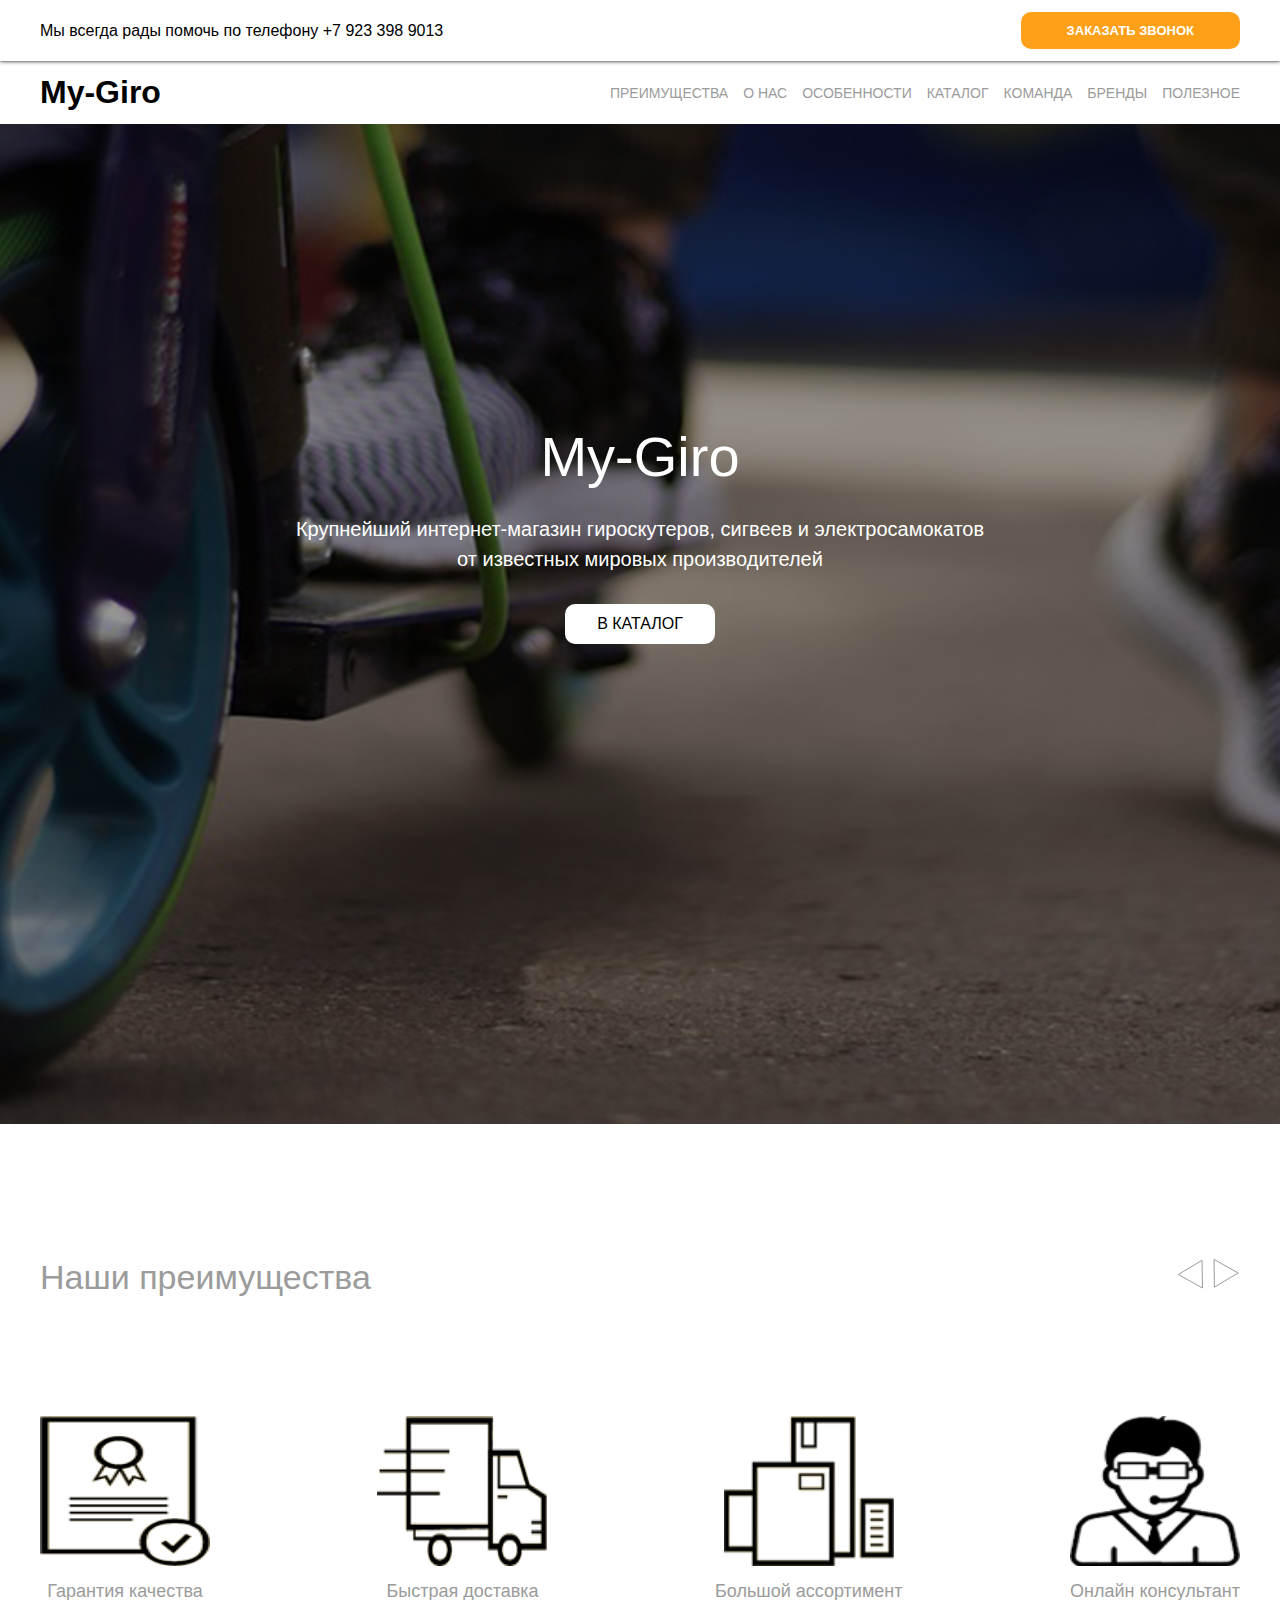
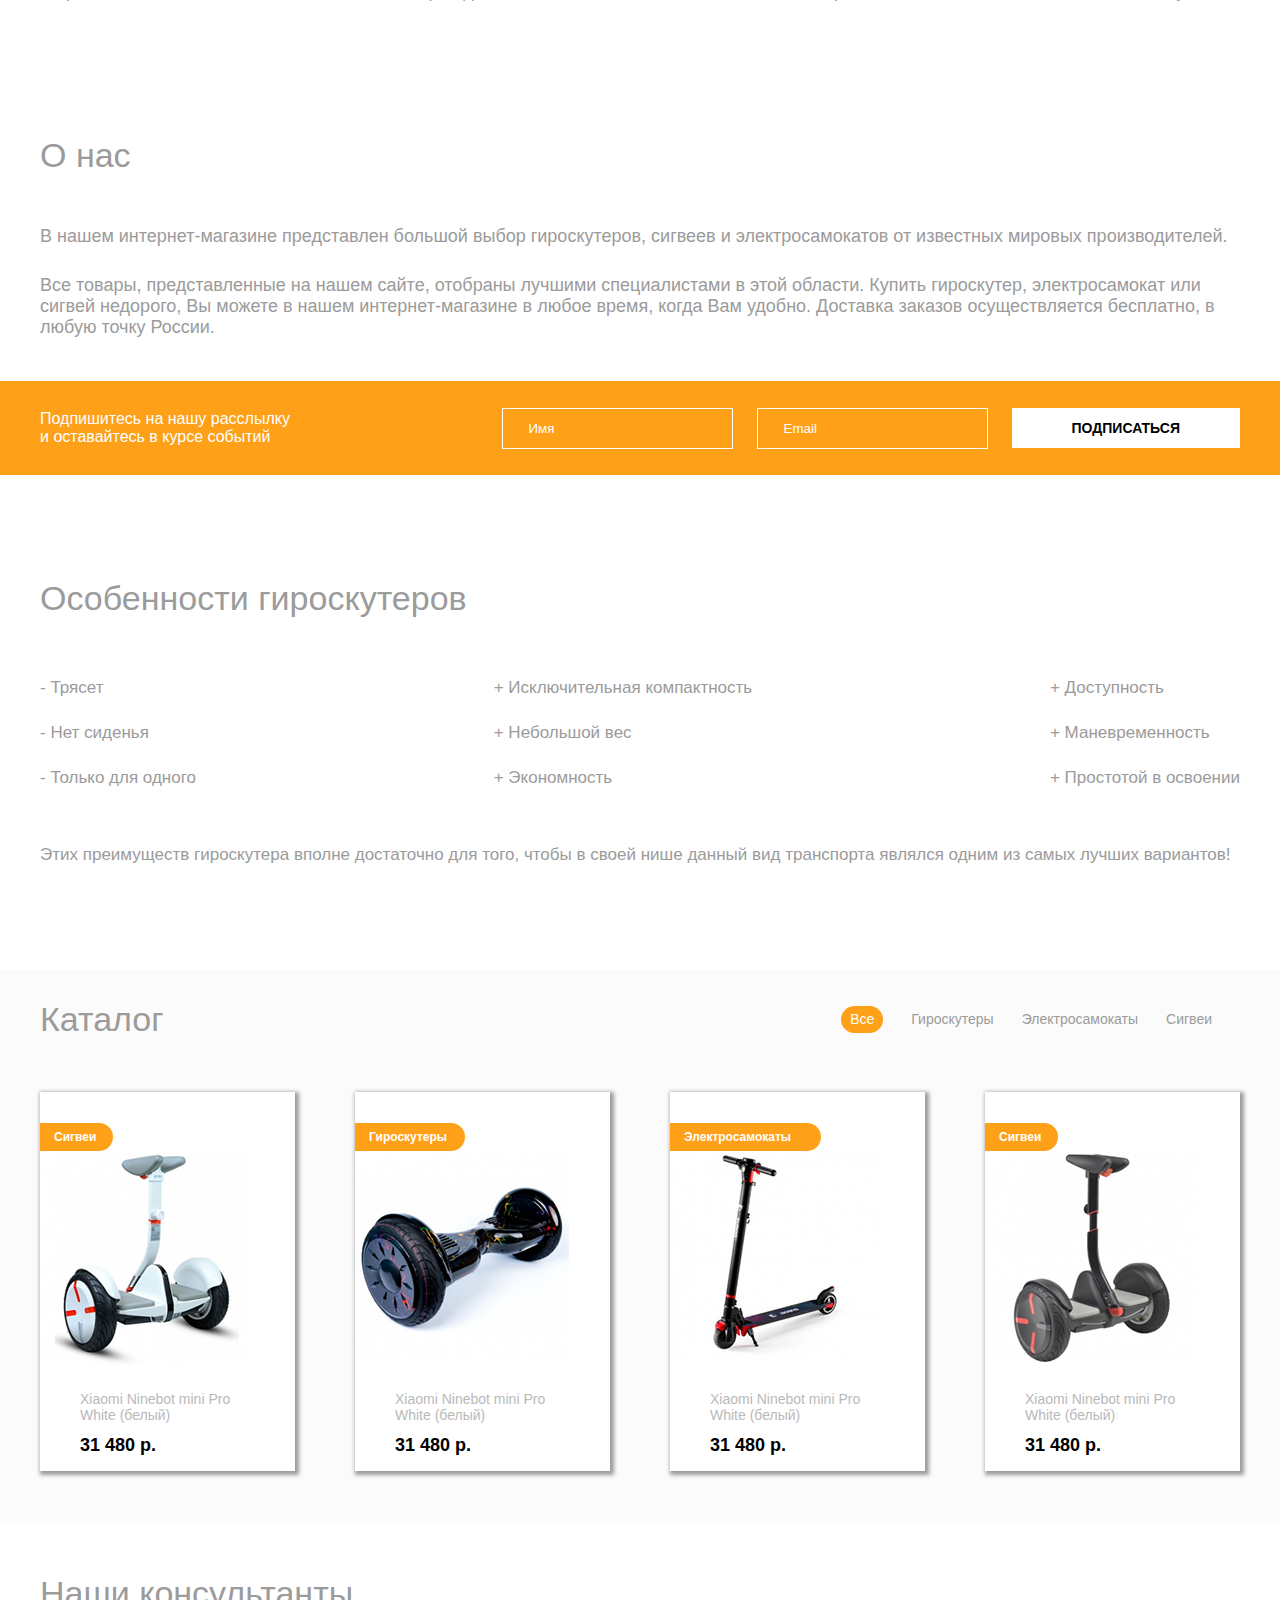
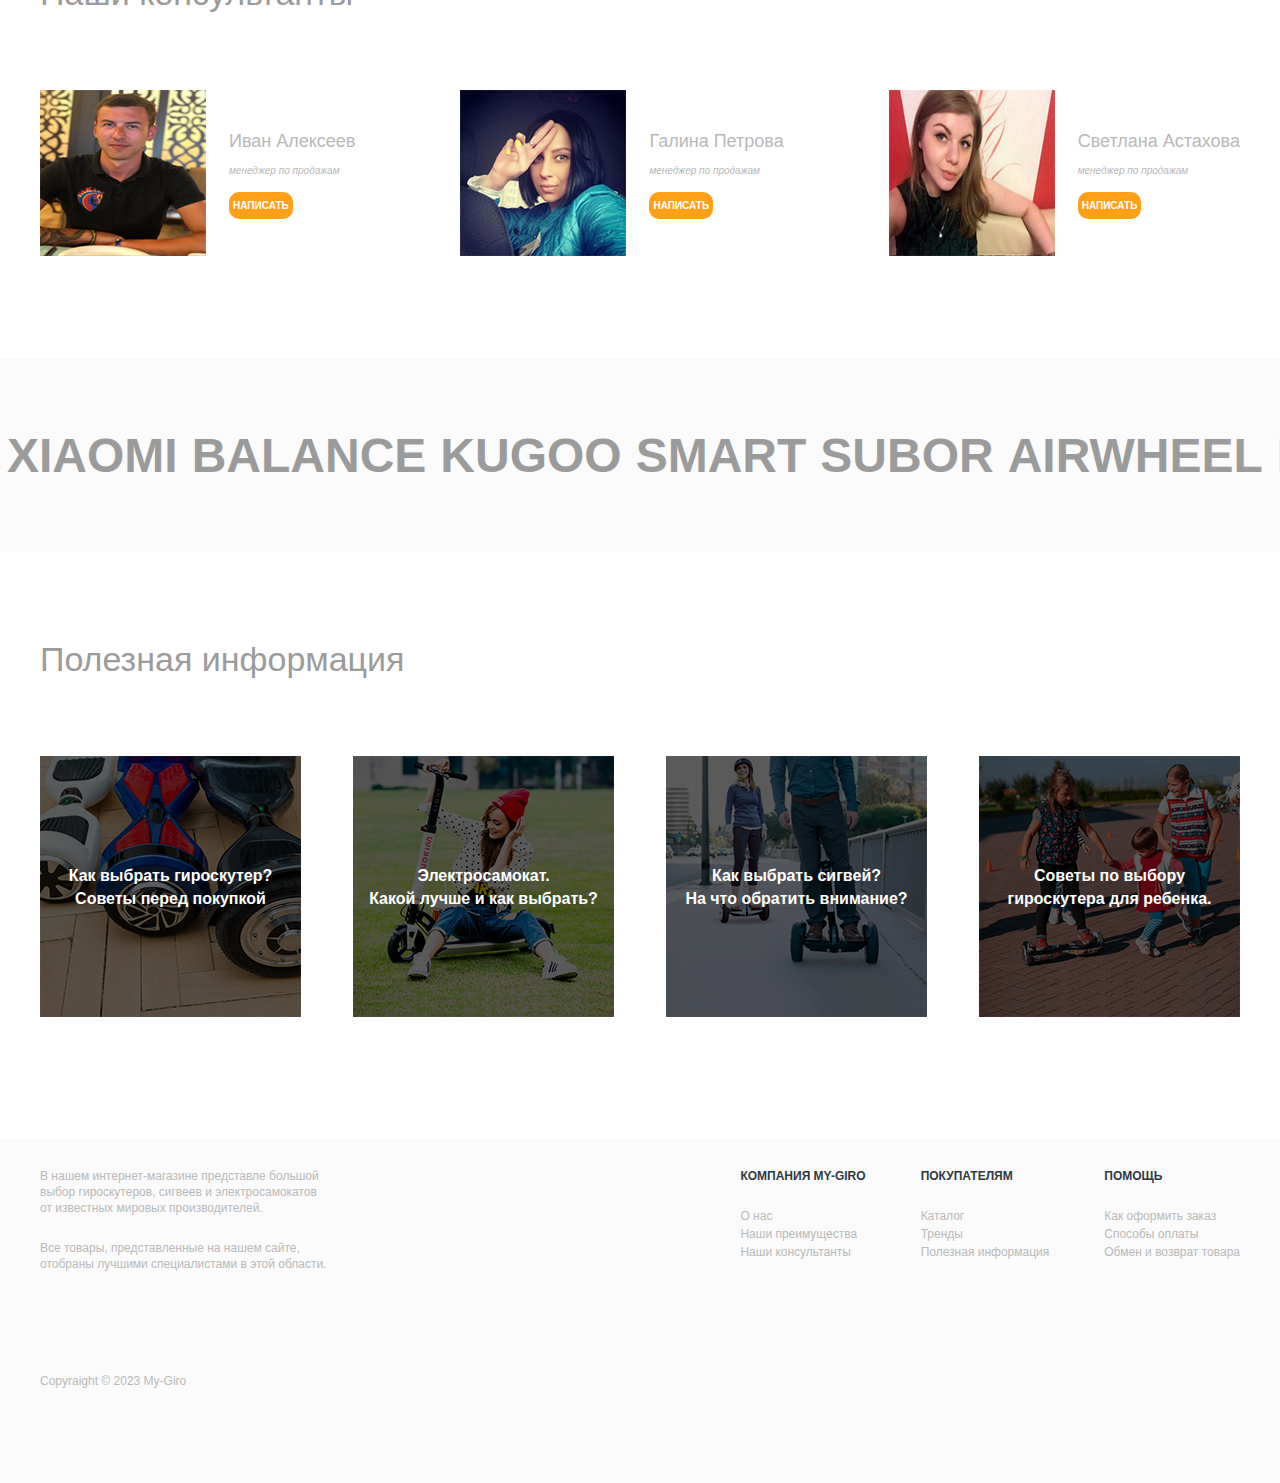
<file: index.html>
<!DOCTYPE html>
<html lang="ru">

  <head>
    <meta charset="UTF-8">
    <meta http-equiv="X-UA-Compatible" content="IE=edge">
    <meta name="viewport" content="width=device-width, initial-scale=1.0">
    <link rel="stylesheet" type="text/css" href="cssPRG/style.css" />
    <title>Гироскутер</title>
  </head>

        <!---для адаптации на другое устройство было взято разрешение 780x1280--->
 	      <!---для адаптации на другое устройство было взято разрешение 780x1280--->
 	      <!---для адаптации на другое устройство было взято разрешение 780x1280--->
  <body>
    <header>
      <div class="header_block">
        <div class="header_content">
          <div class="container">
            <p class="calling_info">Мы всегда рады помочь по телефону +7 923 398
              9013</p>
            <a id="btn_calling" href="zvonok.html">
              <p class="btn_calling">ЗАКАЗАТЬ ЗВОНОК</p>
            </a>
          </div>
        </div>
        <div class="section_1 container">
          <h1>My-Giro</h1>
          <div class="section_1_els">
            <p><a href="#">ПРЕИМУЩЕСТВА</a></p>
            <p><a href="#">О НАС</a></p>
            <p><a href="#">ОСОБЕННОСТИ</a></p>
            <p><a href="#">КАТАЛОГ</a></p>
            <p><a href="#">КОМАНДА</a></p>
            <p><a href="#">БРЕНДЫ</a></p>
            <p><a href="#">ПОЛЕЗНОЕ</a></p>
          </div>
        </div>
      </div>

      <div class="header_img">
        <div class="header_img_h1">
          <h1>My-Giro</h1>
          <p class="header_img_p">Крупнейший интернет-магазин
            гироскутеров, сигвеев и электросамокатов
            <br>от известных мировых производителей</p>
        </div>
        <a href="#catalog">
          <p class="header_img_a">В КАТАЛОГ</p>
        </a>
      </div>
    </header>
    <main>
      <div id="preim" class="nashi_preim_block container">
        <div class="block_zag">
          <p>Наши преимущества</p>
          <div>
            <svg width="27" height="30" viewBox="0 0 27 30" fill="none"
              xmlns="http://www.w3.org/2000/svg">
              <path
                d="M25.5006 28.9993L1.27754 15.5367L25.048 1.29015L25.5006 28.9993Z"
                stroke="#9B9B9B" />
            </svg>
            <svg width="27" height="31" viewBox="0 0 27 31" fill="none"
              xmlns="http://www.w3.org/2000/svg">
              <path
                d="M1.03882 1.45768L25.2111 15.0112L1.38726 29.1683L1.03882 1.45768Z"
                stroke="#9B9B9B" />
            </svg>
          </div>
        </div>
        <div class="nashi_preim_block_blocks">
          <div class="nashi_preim_block_blocks1">
            <img src="img/Spravka.png" alt="kachestvo">
            <p>Гарантия качества</p>
          </div>
          <div class="nashi_preim_block_blocks1">
            <img src="img/Dostavka.png" alt="dostavka">
            <p>Быстрая доставка</p>
          </div>
          <div class="nashi_preim_block_blocks1">
            <img src="img/PK.png" alt="assortiment">
            <p>Большой ассортимент</p>
          </div>
          <div class="nashi_preim_block_blocks1">
            <img src="img/Consultant.png" alt="consultant">
            <p>Онлайн консультант</p>
          </div>
        </div>
      </div>
      <div id="o_nas" class="o_nas_block container">
        <div class="block_zag">
          <p>О нас</p>
        </div>
        <div class="o_nas_block_info">
          <p>В нашем интернет-магазине представлен большой выбор гироскутеров,
            сигвеев и электросамокатов от известных мировых
            производителей.</p>
          <p>Все товары, представленные на нашем сайте, отобраны лучшими
            специалистами в этой области. Купить гироскутер,
            электросамокат или сигвей недорого, Вы можете в нашем
            интернет-магазине в любое время, когда Вам удобно.
            Доставка заказов осуществляется бесплатно, в любую точку России.</p>
        </div>
      </div>
      <div class="submit_block">
        <div class="submit_block_content container">
          <p>Подпишитесь на нашу расслылку<br>
            и оставайтесь в курсе событий</p>
          <div>
            <form name="имя">
              <input type="text" name="name" value="Имя">
            </form>
            <form name="email">
              <input type="text" name="surname" value="Email">
            </form>
            <a href="#"><p>ПОДПИСАТЬСЯ</p></a>
          </div>
        </div>
      </div>
      <div id="osoben" class="osoben_giro_block">
        <div class="osoben_giro_block_content container">
          <div class="block_zag">
            <p>Особенности гироскутеров</p>
          </div>
          <div class="osoben_giro_block_char">
            <div>
              <p>- Трясет</p>
              <p>- Нет сиденья</p>
              <p>- Только для одного</p>
            </div>
            <div>
              <p>+ Исключительная компактность</p>
              <p>+ Небольшой вес</p>
              <p>+ Экономность</p>
            </div>
            <div>
              <p>+ Доступность</p>
              <p>+ Маневременность</p>
              <p>+ Простотой в освоении</p>
            </div>
          </div>
          <div class="osoben_giro_block_info">
            <p>Этих преимуществ гироскутера вполне достаточно для того, чтобы в
              своей нише данный вид транспорта являлся одним из самых
              лучших вариантов!</p>
          </div>
        </div>
      </div>
      <div id="catalog" class="catalog_block">
        <div class="catalog_content container">
          <div class="block_zag">
            <p>Каталог</p>
            <div class="catalog_content_menu">
              <p class="catalog_content_menu_current">Все</p>
              <p>Гироскутеры</p>
              <p>Электросамокаты</p>
              <p>Сигвеи</p>
            </div>
          </div>
          <div class="catalog_content_blocks">
            <div class="catalog_content_block">
              <div class="catalog_content_blocks_group group1">
                <p>Сигвеи</p>
              </div>
              <img src="img/1.png" alt="sig_1">
              <p class="catalog_content_blocks_name">Xiaomi Ninebot mini Pro
                White (белый)</p>
              <p class="catalog_content_blocks_price">31 480 р.</p>
            </div>

            <div class="catalog_content_block">
              <div class="catalog_content_blocks_group group2">
                <p>Гироскутеры</p>
              </div>
              <img src="img/2.png" alt="gir_1">
              <p class="catalog_content_blocks_name">Xiaomi Ninebot mini Pro
                White (белый)</p>
              <p class="catalog_content_blocks_price">31 480 р.</p>
            </div>

            <div class="catalog_content_block">
              <div class="catalog_content_blocks_group group3">
                <p>Электросамокаты<p>
                  </div>
                  <img src="img/3.png" alt="electr_1">
                  <p class="catalog_content_blocks_name">Xiaomi Ninebot mini
                    Pro
                    White (белый)</p>
                  <p class="catalog_content_blocks_price">31 480 р.</p>
                </div>

                <div class="catalog_content_block">
                  <div class="catalog_content_blocks_group group4">
                    <p>Сигвеи</p>
                  </div>
                  <img src="img/4.png" alt="sig_2">
                  <p class="catalog_content_blocks_name">Xiaomi Ninebot mini
                    Pro
                    White (белый)</p>
                  <p class="catalog_content_blocks_price">31 480 р.</p>
                </div>
              </div>
            </div>
      </div>
      <div id="comand" class="consultant_block">
        <div class="consultant_content container">
          <div class="block_zag">
            <p>Наши консультанты</p>
          </div>
          <div class="consultant_content_blocks">
            <div class="consultant_content_block">
              <img src="img/Иван Алексеев менеджер по продажам.png" alt>
              <div class="catalog_content_block_info">
                <p class="catalog_content_block_info_p1">Иван Алексеев</p>
                <p class="catalog_content_block_info_p2">менеджер по продажам</p>
                <a href="№">НАПИСАТЬ</a>
              </div>
            </div>
            <div class="consultant_content_block">
              <img src="img/Галина Петрова менеджер по продажам.png" alt>
              <div class="catalog_content_block_info">
                <p class="catalog_content_block_info_p1">Галина Петрова</p>
                <p class="catalog_content_block_info_p2">менеджер по продажам</p>
                <a href="№">НАПИСАТЬ</a>
              </div>
            </div>
            <div class="consultant_content_block">
              <img src="img/Светлана Астахова менеджер по продажам.png" alt>
              <div class="catalog_content_block_info">
                <p class="catalog_content_block_info_p1">Светлана Астахова</p>
                <p class="catalog_content_block_info_p2">менеджер по продажам</p>
                <a href="№">НАПИСАТЬ</a>
              </div>
            </div>
          </div>
        </div>
      </div>
      <div id="brands" class="brands_block">
        <div class="brands_content">
          <h3 class="brands_content_1">XIAOMI</h3>
          <h3>BALANCE</h3>
          <h3>KUGOO</h3>
          <h3>SMART</h3>
          <h3>SUBOR</h3>
          <h3>AIRWHEEL</h3>
          <h3>LINBOL</h3>
        </div>
      </div>
      <div id="poleznoe" class="polezn_inform">
        <div class="polezn_inform_content container">
          <div class="block_zag">
            <p>Полезная информация</p>
          </div>
          <div class="polezn_inform_content_blocks">
            <div class="polezn_inform_content_block block_1">
              <p>Как выбрать гироскутер? <br>
                Советы перед покупкой</p>
            </div>
            <div class="polezn_inform_content_block block_2">
              <p>Электросамокат. <br>
                Какой лучше и как выбрать?</p>
            </div>
            <div class="polezn_inform_content_block block_3">
              <p>Как выбрать сигвей?<br>
                 На что обратить внимание?</p>
            </div>
            <div class="polezn_inform_content_block block_4">
              <p>Советы по выбору <br>
                гироскутера для ребенка.</p>
            </div>
          </div>
        </div>
      </div>
    </main>
    <footer>
      <div class="footer_content container">
        <div class="footer_div1">
          <div>
            <p class="footer_div1_p1">В нашем интернет-магазине представле большой<br>
              выбор гироскутеров, сигвеев и электросамокатов<br>
              от известных мировых производителей.<br></p>
            <p class="footer_div1_p2">Все товары, представленные на нашем сайте,<br>
              отобраны лучшими специалистами в этой области.</p>
          </div>
          <div class="footer_info">
            <div class="footer_info_div">
              <h1 class="footer_info_h1">КОМПАНИЯ MY-GIRO</h1>
              <p><a href="#o_nas">О нас</a></p>
              <p><a href="#preim">Наши преимущества</a></p>
              <p><a href="#comand">Наши консультанты</a></p>
            </div>
            <div class="footer_info_div">
              <h1 class="footer_info_h1">ПОКУПАТЕЛЯМ</h1>
              <p><a href="#catalog">Каталог</a></p>
              <p><a href="#brands">Тренды</a></p>
              <p><a href="#poleznoe">Полезная информация</a></p>
            </div>
            <div class="footer_info_div">
              <h1 class="footer_info_h1">ПОМОЩЬ</h1>
              <p><a href="#">Как оформить заказ</a></p>
              <p><a href="#">Способы оплаты</a></p>
              <p><a href="#">Обмен и возврат товара</a></p>
            </div>
          </div>
        </div>
        <div class="footer_div2">
          <p>Copyraight © 2023 My-Giro</p>
        </div>
      </div>
    </footer>
    <div class="form-popup" id="myForm">
      <form class="form-container">
        <input type="phone" placeholder="Введите номер телефона" name="phone" required>
        <button type="submit" class="btn" onclick="closeForm()">Заказать</button>
        <button type="submit" class="btn cancel" onclick="closeForm()">Закрыть</button>
      </form>
    </div>
  </body>

</html>
</file>
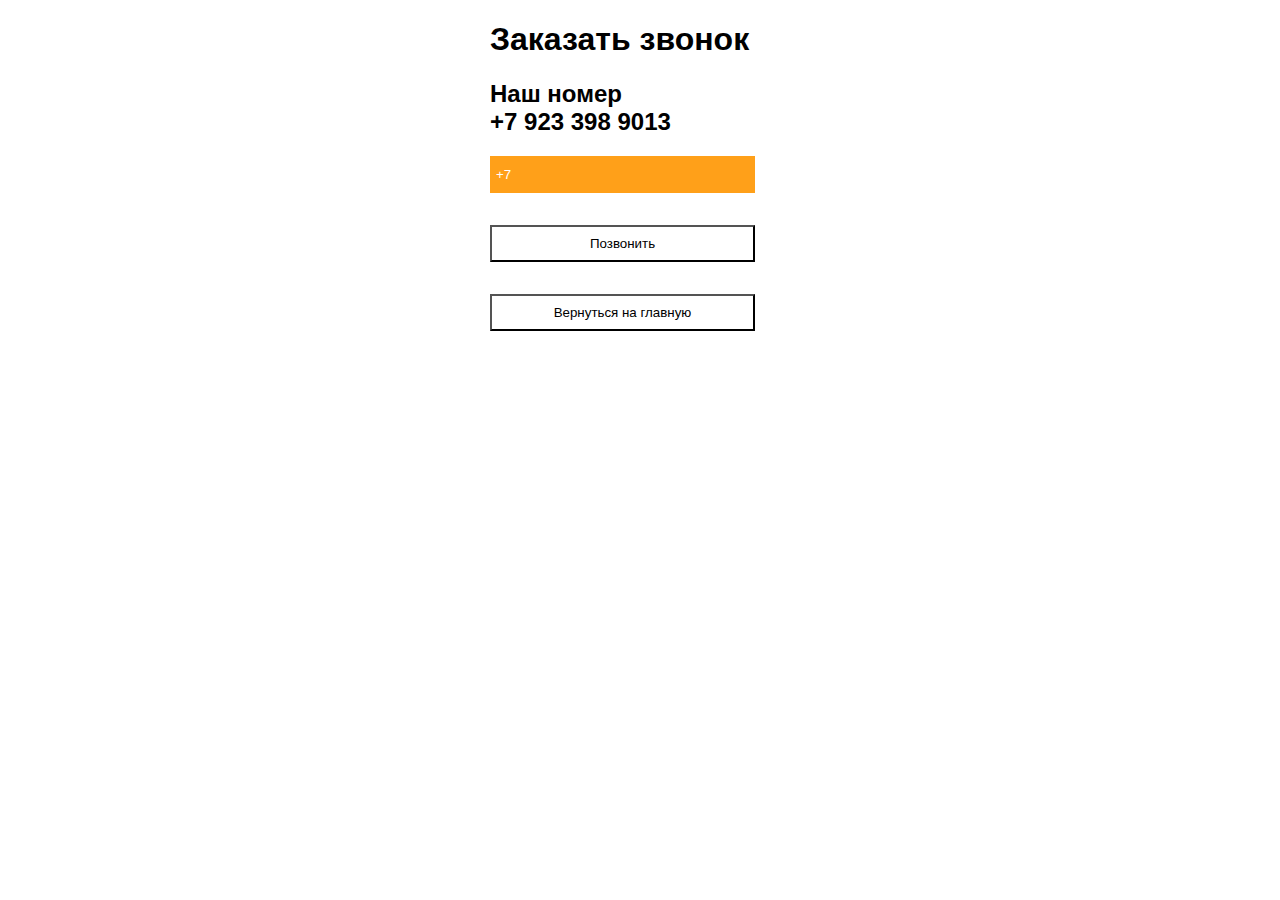
<file: zvonok.html>
<!DOCTYPE html>
<html lang="en">
<head>
    <meta charset="UTF-8">
    <meta http-equiv="X-UA-Compatible" content="IE=edge">
    <meta name="viewport" content="width=device-width, initial-scale=1.0">
    <title>Заказать звонок</title>
    <link rel="stylesheet" href="/cssPRG/zvon.css">
</head>
<body class="conteiner">
    <h1>Заказать звонок</h1>
    <h2>Наш номер <br>+7 923 398 9013</h2>
    <p><button class="button_data">+7 <input class="inp" type="text"></button></p>
    <div class="flex">
    <p><a href="otvet.html"><button class="button">Позвонить</button></a></p>
    <p class="flex_button"></p>
    </div>
    <p><a href="index.html"><button class="button_Home"> Вернуться на главную</button></a></p>
    
</body>
</html>
</file>
<file: cssPRG/style.css>
* {
  margin: 0;
  padding: 0;
  box-sizing: border-box;
  font-family: Arial, Helvetica, sans-serif;
  text-decoration: none;
}

.header_block {
  background: #FFFFFF;
}

.header_content {
  box-shadow: 0 0 4px 0;
}

header {
  width: 100%;
  background: linear-gradient(rgba(0, 0, 0, 0.4), rgba(0, 0, 0, 0.4)), url("/img/scooter-3620869_960_720.png");
  background-size: cover;
  background-position: center top;
}

.btn_calling {
  padding: 11px 46px;
  background: #ffa019;
  border-radius: 10px;
  font-weight: 700;
  color: #FFFFFF;
  font-size: 13px;
  margin: 12px 0;
}

.calling_info {
  font-size: 16px;
  font-weight: 400;
}

.container {
  align-items: center;
  margin: auto;
  justify-content: space-between;

  max-width: 1200px;
  display: flex;
  margin-left: 1%;

  margin: auto;
}

.section_1 {
  display: flex;
  justify-content: space-between;
}

.section_1_els {
  display: flex;
  align-items: center;
}

.section_1 h1 {
  margin: 13px 0;
}

.section_1_els p a {
  color: #9B9B9B;
  font-size: 14px;
  font-weight: 400;
  margin-left: 15px;
}

.header_img {
  margin: auto;
  text-align: center;
  height: 1000px;
}

.header_img_h1 {
  margin: auto;
  padding-top: 300px;
  text-align: center;
}

.header_img h1 {
  color: #FFFFFF;
  font-size: 56px;
  font-weight: 300;
}

.header_img_p {
  color: #FFFFFF;
  font-size: 20px;
  font-weight: 300;
  line-height: 30px;
  margin-top: 25px;
}

.header_img_a {
  width: 150px;
  color: black;
  background: #FFFFFF;
  border-radius: 10px;
  padding: 11px 0;
  margin: auto;
  margin-top: 30px;
}

.nashi_preim_block {
  display: block;
  margin-top: 134px;
}
.nashi_preim_block_blocks1{
  display: flex;
  flex-direction: column;
  width: fit-content;
  gap: 15px;
  align-items:center;
}

.block_zag {
  width: 100%;
  justify-content: space-between;
  display: flex;
  color: #9B9B9B;
  font-size: 34px;
  font-weight: 300;
}

.nashi_preim_block_blocks {
  display: flex;
  width: 100%;
  justify-content: space-between;
  align-items: center;
  margin-top: 119px;
}

.nashi_preim_block_blocks p {
  text-align: center;
}
.nashi_preim_block_blocks div p {
  color: #9b9b9b;
  font-size: 18px;
  font-weight: 300;
  width: fit-content;
}
.nashi_preim_block_blocks img{
  width: 170px;
  height: 150px;
}

.o_nas_block {
  display: block;
  margin-top: 134px;
}

.o_nas_block .block_zag p {
  margin-bottom: 51px;
}

.o_nas_block_info {
  font-size: 18px;
  font-weight: 300;
  color: #9b9b9b;
}

.o_nas_block_info p {
  margin-bottom: 28px;
}

.submit_block {
  width: 100%;
  height: 94px;
  background: #ffa019;
  margin-top: 43px;
}

.submit_block_content {
  height: 100%;
  display: flex;
  justify-content: space-between;
  align-items: center;
}

.submit_block_content p {
  color: #FFFFFF;
}

.submit_block_content form {
  margin-right: 24px;
}

.submit_block_content input {
  background: transparent;
  border: 1px solid #FFFFFF;
  padding: 12px 26px;
  color: #FFFFFF;
}

.submit_block_content a p {
  color: #000000;
  font-size: 14px;
  font-weight: 600;
  padding: 12px 60px;
  background: white;
}

.submit_block_content div {
  display: flex;
}

.osoben_giro_block {
  margin-top: 104px;
}

.osoben_giro_block_content {
  display: block;
}

.osoben_giro_block_char {
  width: 100%;
  display: flex;
  justify-content: space-between;
  color: #9b9b9b;
  margin-top: 36px;
}

.osoben_giro_block_char p {
  margin-top: 22px;
  font-size: 17px;
  font-weight: 400;
  line-height: 23px;
}

.osoben_giro_block_info {
  margin-top: 54px;
}

.osoben_giro_block_info p {
  color: #9B9B9B;
  font-size: 17px;
  font-weight: 400;
  line-height: 23px;
}

.catalog_block {
  margin-top: 104px;
  margin-bottom: 53px;
}

.catalog_content {
  display: block;
}

.catalog_content_menu {
  display: flex;
  align-items: center;
  font-size: 14px;
  font-weight: 300;
  line-height: 23px;
}

.catalog_content_menu_current {
  padding: 2px 9px;
  background: #ffa019;
  border-radius: 50px;
  color: white;
}

.catalog_content_menu p {
  margin-right: 28px;
}

.catalog_content_blocks {
  display: flex;
  justify-content: space-between;
  margin-top: 53px;
}

.catalog_content_block {
  width: 255px;
  box-shadow: 2px 2px 4px 2px #9B9B9B;
}

.catalog_content_block img {
  width: 214px;
  height: 214px;
}

.catalog_content_blocks_group {
  border-radius: 0 15px 15px 0;
}

.catalog_content_blocks_group {
  color: #FFFFFF;
  font-size: 12px;
  font-weight: 600;
  background: #ffa019;
  padding: 7px 14px;
  margin-top: 31px;
}

.catalog_content_blocks_name {
  color: #B9B9B9;
  font-size: 14px;
  font-weight: 300;
  margin: 22px 40px 12px 40px;
}

.catalog_content_blocks_price {
  color: #000000;
  font-size: 18px;
  font-weight: 700;
  margin: 0 40px;
  margin-bottom: 15px;
}

.group1 {
  width: 73px;
}

.group2 {
  width: 110px;
}

.group3 {
  width: 151px;
}

.group4 {
  width: 73px;
}

.consultant_content {
  display: block;
}

.consultant_content_blocks {
  display: flex;
  margin-top: 77px;
  margin-bottom: 102px;
  justify-content: space-between;
}

.consultant_content_block {
  display: flex;
  align-items: center;
}

.consultant_content_block img {
  width: 166px;
  height: 166px;
}

.catalog_block {
  background: #FBFBFB;
  padding-top: 30px;
}

.catalog_content_blocks {
  padding-bottom: 50px;
}

.catalog_content_block {
  background: #FFFFFF;
}

.catalog_content_block_info {
  margin-left: 23px;
  background: #fffffF;
}

.catalog_content_block_info_p1 {
  color: #B9B9B9;
  font-size: 18px;
  font-weight: 400;
  line-height: 23px;
  margin-bottom: 6px;
}

.catalog_content_block_info_p2 {
  color: #B9B9B9;
  font-size: 10px;
  font-weight: 400;
  line-height: 23px;
  font-style: italic;
  margin-bottom: 12px;
}

.catalog_content_block_info a {
  color: #FFFFFF;
  font-size: 10px;
  font-weight: 700;
  line-height: 23px;
  padding: 8px 4px;
  background: #ffa019;
  border-radius: 10px;
}

.brands_block {
  background: #FBFBFB;
  width: 100%;
  height: 194px;
  margin-bottom: 88px;
}

.brands_content {
  width: 100%;
  height: 100%;
  justify-content: space-between;
  display: flex;
}

.brands_content h3 {
  color: #9B9B9B;
  font-size: 48px;
  font-weight: 700;
  line-height: 23px;
  margin: auto 7px;
}

.brands_content_1 {
  margin-left: 39px;
}

.brands_content_7 {
  margin-right: 39px;
}


.polezn_inform_content {
  display: block;
}

.polezn_inform_content_blocks {
  display: flex;
  justify-content: space-between;
  margin-top: 77px;
  margin-bottom: 121px;
}

.polezn_inform_content_block {
  width: 261px;
  height: 261px;
}

.polezn_inform_content_block p {
  color: #FFFFFF;
  text-align: center;
  font-size: 16px;
  font-weight: 700;
  line-height: 23px;
  padding-top: 108px;
}

.block_1 {
  background: linear-gradient(rgba(0, 0, 0, 0.4), rgba(0, 0, 0, 0.4)), url("/img/1.2.png");
  background-size: 100%;
  background-repeat: no-repeat;
}

.block_2 {
  background: linear-gradient(rgba(0, 0, 0, 0.4), rgba(0, 0, 0, 0.4)), url("/img/2.2.png");
  background-size: contain;
  background-repeat: no-repeat;
}

.block_3 {
  background: linear-gradient(rgba(0, 0, 0, 0.4), rgba(0, 0, 0, 0.4)), url("/img/3.3.png");
  background-size: contain;
  background-repeat: no-repeat;
}

.block_4 {
  background: linear-gradient(rgba(0, 0, 0, 0.4), rgba(0, 0, 0, 0.4)), url("/img/4.4.png");
  background-size: contain;
  background-repeat: no-repeat;
}

footer {
  padding-top: 30px;
  background: #FBFBFB;
}

.footer_content {
  display: block;
}

.footer_div1 {
  width: 100%;
  display: flex;
  justify-content: space-between;
  margin-bottom: 101px;
}

.footer_div1_p1 {
  color: #B9B9B9;
  font-size: 12px;
  font-weight: 400;
  line-height: 16px;
  margin-bottom: 24px;
}

.footer_div1_p2 {
  color: #B9B9B9;
  font-size: 12px;
  font-weight: 400;
  line-height: 16px;
}

.footer_info {
  display: flex;
  justify-content: space-between;
}

.footer_info_h1 {
  color: #303842;
  font-size: 12px;
  font-weight: 700;
  line-height: 16px;
  margin-bottom: 22px;
}

.footer_info_div {
  display: block;
  margin-left: 55px;
}

.footer_info_div a {
  color: #B9B9B9;
  font-size: 12px;
  font-weight: 400;
  line-height: 16px;
  margin-bottom: 10px;
}

.footer_div2 {
  padding-bottom: 94px;
}

.footer_div2 p {
  color: #B9B9B9;
  font-size: 12px;
  font-style: normal;
  line-height: 16px;
}


.open-button {
  background-color: #555;
  color: white;
  padding: 16px 20px;

  border: none;
  cursor: pointer;
  opacity: 0.8;
  position: fixed;
  width: 280px;
}

.form-popup {
  display: none;
  position: fixed;
  bottom: 0;
  right: 15px;
  margin-bottom: 10px;
  border: 3px solid #f1f1f1;
  z-index: 9;
  border-radius: 20px;
  text-align: center;
}

.form-container {
  max-width: 300px;
  padding: 10px;
  background-color: white;
  border-radius: 16px;
}

.form-container input[type=phone] {
  width: 100%;
  padding: 15px;
  margin: 5px 0 22px 0;
  border: none;
  border-radius: 10px;
  background: #f1f1f1;
}

.form-container input[type=phone]:focus {
  background-color: #ddd;
  outline: none;
}

.form-container .btn {
  background-color: #ffa019;
  color: white;
  padding: 16px 20px;
  border: none;
  cursor: pointer;
  width: 100%;
  margin-bottom: 10px;
  opacity: 1;
  border-radius: 10px;
}

.form-container .cancel {
  background-color: #212121;
}

.form-container .btn:hover,
.open-button:hover {
  opacity: 0.9;
}
@media(max-width:780px) {
  .container{
    max-width: 700px;
  }
  .brands_content h3{
    font-size: 20px;
    
  }
  .catalog_content_blocks{
    flex-wrap: wrap;
    justify-content: center;
    gap: 15px;
  }
  .nashi_preim_block_blocks{
    flex-wrap: wrap;
    justify-content: center;
    gap: 15px;
  }
  .consultant_content_block{
    width: 315px;

  }
  .consultant_content_blocks{
    flex-wrap: wrap;
    justify-content:center;
    gap: 15px;
    flex-direction: column;
  }
  .container{
    flex-wrap: wrap;
    justify-content: center;
    gap: 15px;
  }
  .polezn_inform_content_blocks{
    flex-wrap: wrap;
    justify-content: center;
    gap: 15px;
    }
   .osoben_giro_block_char{
    flex-wrap: wrap;
    justify-content: center;
    gap: 15px;
   }
}
</file>
<file: cssPRG/zvon.css>
*{
    font-family: 'Segoe UI', Tahoma, Geneva, Verdana, sans-serif;
}
.conteiner{
    margin: auto;
    width: 300px;
}
.button_data{
    background-color: #ffa019;
    border: none;
    width: 265px;
    height: 37px;
    color: #FFf;
    text-align: left;

}
.button{
    background-color: #ffffff;
    width: 265px;
    height: 37px;
    text-align: center;
    color: rgb(0, 0, 0);
}
.button_Home{
    background-color: #ffffff;
    width: 265px;
    height: 37px;
    text-align: center;
    color: rgb(0, 0, 0);
}
.button_Home:hover{
    background-color: #bbbbbb;
}
.button:hover{
    background-color: #bbbbbb;
}
.flex{
    display: flex;
}
.flex_button{
    padding-top: 7px;
    padding-left: 30px;
}
.inp{
    background-color: #ffa019;
    border: white;
}
</file>
